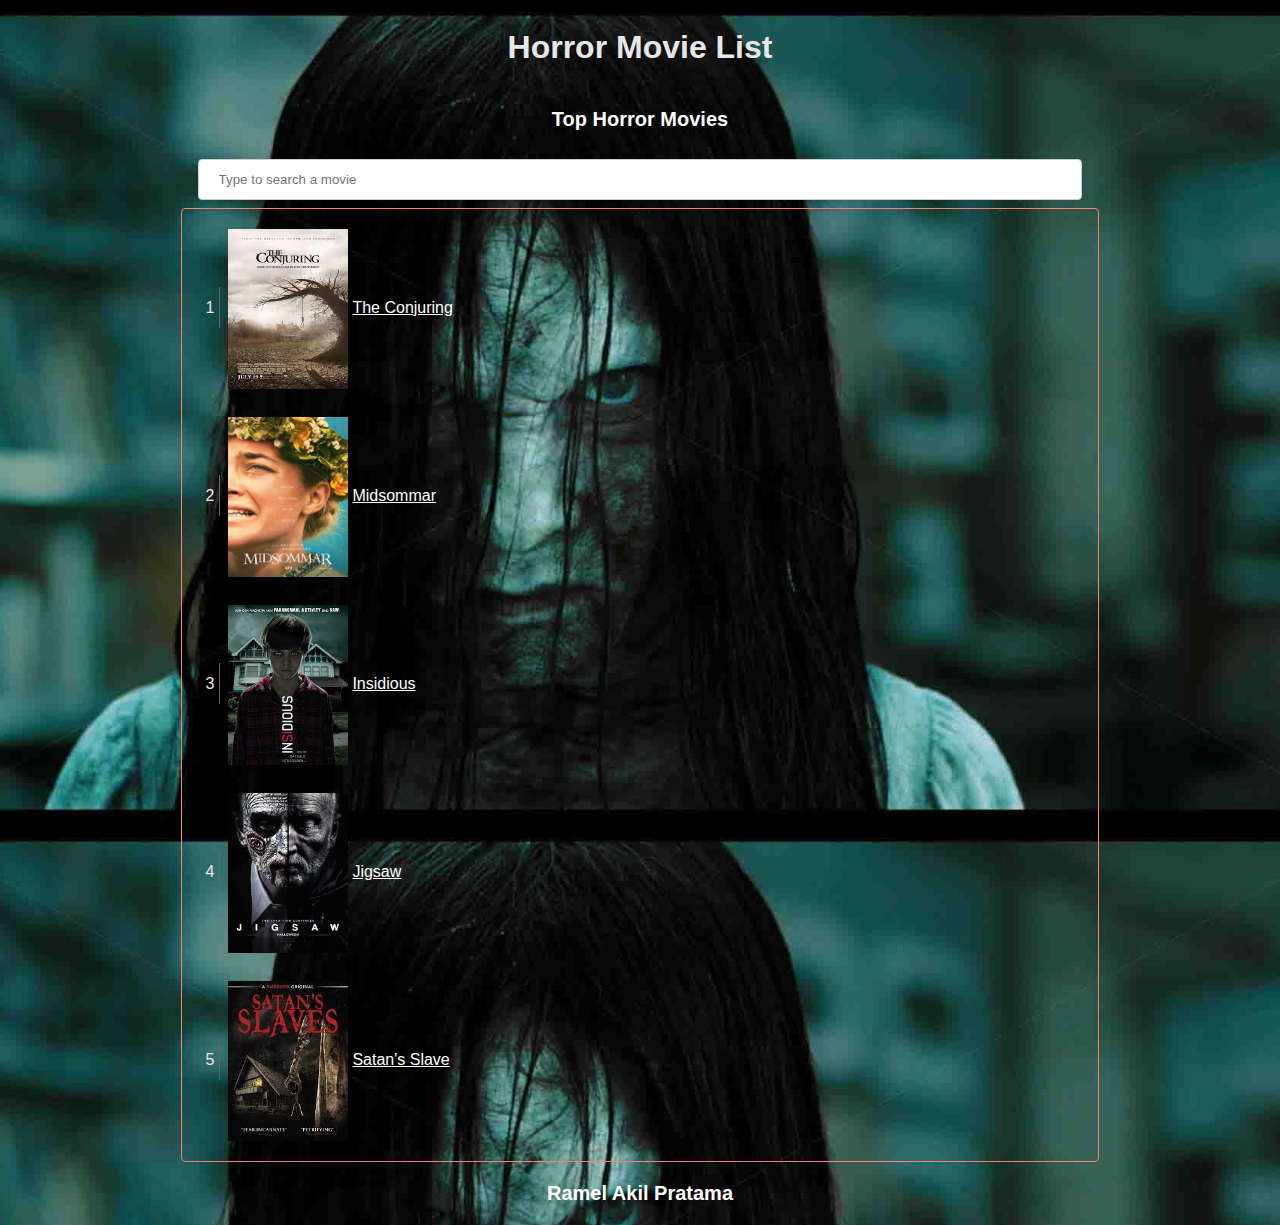
<file: index.html>
<!DOCTYPE html>
<html lang="en">
<head>
    <meta charset="UTF-8">
    <meta http-equiv="X-UA-Compatible" content="IE=edge">
    <meta name="viewport" content="width=device-width, initial-scale=1.0">
    <title>Horror Movie List</title>
    <link rel="icon" type="image/png" href="./begron.jpg" sizes="16x16" />
    <link rel="stylesheet" href="./style.css" />
</head>
<body>
    <div class="wholePage">
        <div class="centerPage">
            <h1>Horror Movie List</h1>
            <p class="subtitle">Top Horror Movies</p>
            <input type="text" id="filterInput" oninput="filterBar(this)" placeholder="Type to search a movie">

            <div id="listMovie" class="listMovie">
                <div class="movie">
                    <span class="movieNumber">1</span>
                    <img class="movieThumbnail" src="./konjuring.jpg">
                    <a class="movieTitle" href="./conjuring.html">The Conjuring </a>
                </div>
                <div class="movie">
                    <span class="movieNumber">2</span>
                    <img class="movieThumbnail" src="./minsomar.jpg">
                    <a class="movieTitle" href="./midsommar.html">Midsommar</a>
                </div>

                <div class="movie">
                    <span class="movieNumber">3</span>
                    <img class="movieThumbnail" src="./insidius.jpg">
                    <a class="movieTitle" href="./insidious.html">Insidious</a>
                </div>

                <div class="movie">
                    <span class="movieNumber">4</span>
                    <img class="movieThumbnail" src="./jiksaw.jpg">
                    <a class="movieTitle" href="./jigsaw.html">Jigsaw</a>
                </div>

                <div class="movie">
                    <span class="movieNumber">5</span>
                    <img class="movieThumbnail" src="./satan slev.jpg">
                    <a class="movieTitle" href="./satanslave.html">Satan's Slave</a>
                </div>

            </div>
        <p class="subtitle">Ramel Akil Pratama</p>    
        </div>

    </div>
    <script src="./script.js"></script>
</body>
</html>
</file>
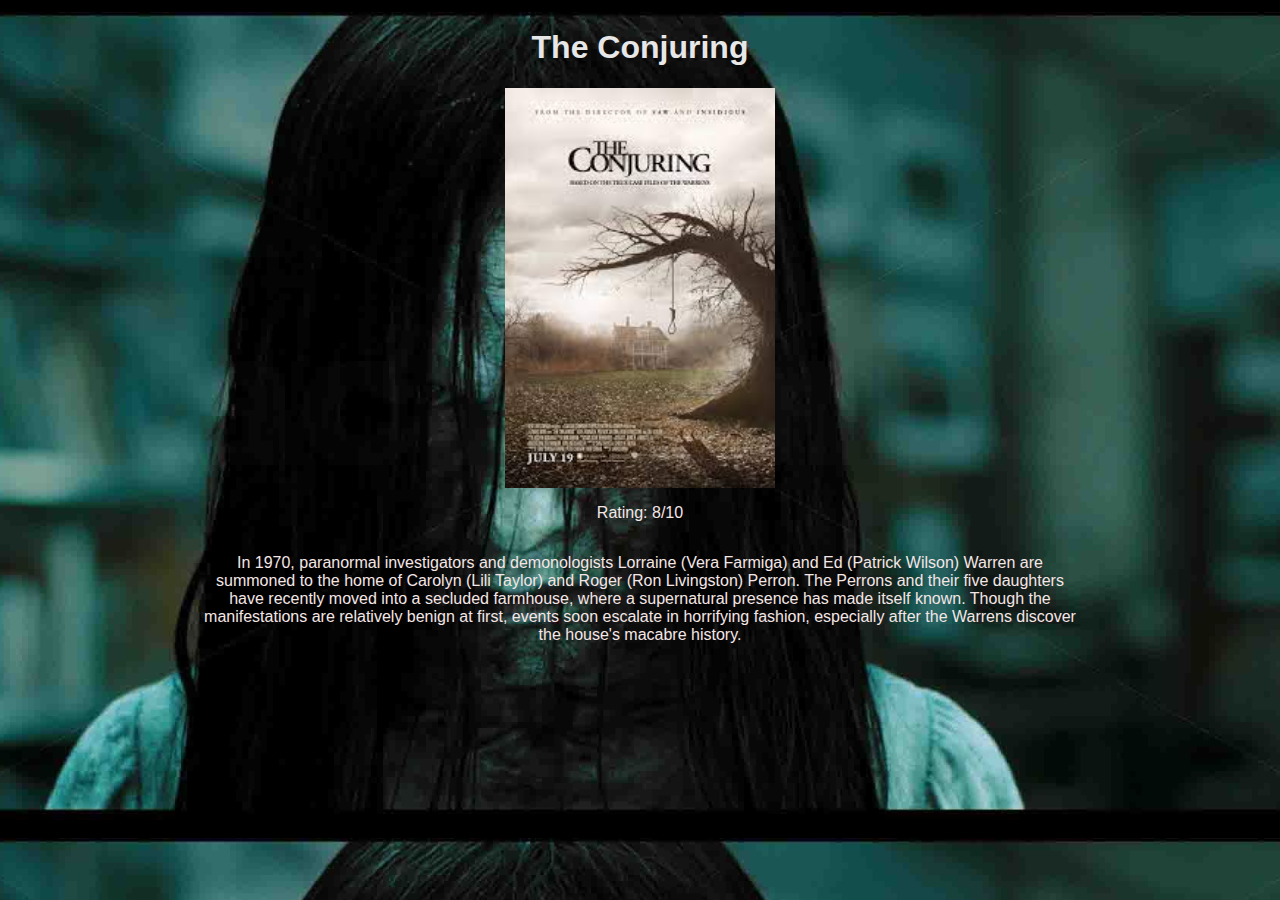
<file: conjuring.html>
<!DOCTYPE html>
<html lang="en">
<head>
    <meta charset="UTF-8">
    <meta http-equiv="X-UA-Compatible" content="IE=edge">
    <meta name="viewport" content="width=device-width, initial-scale=1.0">
    <title>The Conjuring</title>
    <link rel="icon" type="image/png" href="./konjuring.jpg" sizes="16x16" />
    <link rel="stylesheet" href="./style.css" />
</head>
<body>
    <div class="wholePage">
        <div class="centerPage">
            <h1>The Conjuring</h1>
            <img class = "poster" src="./konjuring.jpg">
            <p class="rating">Rating: 8/10</p>
            <p class="desc">In 1970, paranormal investigators and demonologists Lorraine (Vera Farmiga) and Ed (Patrick Wilson) Warren are summoned to the home of Carolyn (Lili Taylor) and Roger (Ron Livingston) Perron. The Perrons and their five daughters have recently moved into a secluded farmhouse, where a supernatural presence has made itself known. Though the manifestations are relatively benign at first, events soon escalate in horrifying fashion, especially after the Warrens discover the house's macabre history.</p>
            
            
        </div>

    </div>
</body>
</html>
</file>
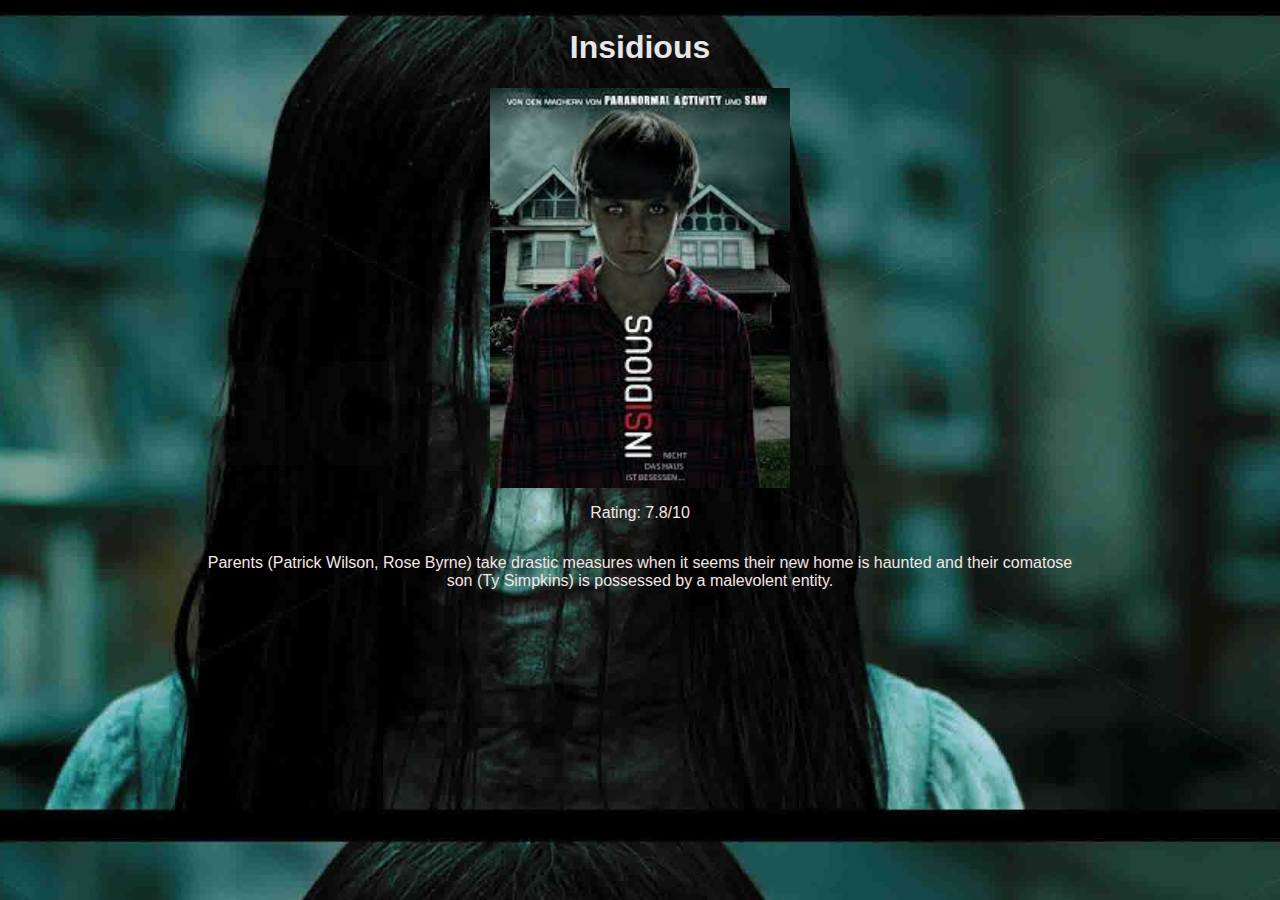
<file: insidious.html>
<!DOCTYPE html>
<html lang="en">
<head>
    <meta charset="UTF-8">
    <meta http-equiv="X-UA-Compatible" content="IE=edge">
    <meta name="viewport" content="width=device-width, initial-scale=1.0">
    <title>Insidious</title>
    <link rel="icon" type="image/png" href="./insidius.jpg" sizes="16x16" />
    <link rel="stylesheet" href="./style.css" />
</head>
<body>
    <div class="wholePage">
        <div class="centerPage">
            <h1>Insidious</h1>
            <img class = "poster" src="./insidius.jpg">
            <p class="rating">Rating: 7.8/10</p>
            <p class="desc">Parents (Patrick Wilson, Rose Byrne) take drastic measures when it seems their new home is haunted and their comatose son (Ty Simpkins) is possessed by a malevolent entity.</p>
            
            
        </div>

    </div>
</body>
</html>
</file>
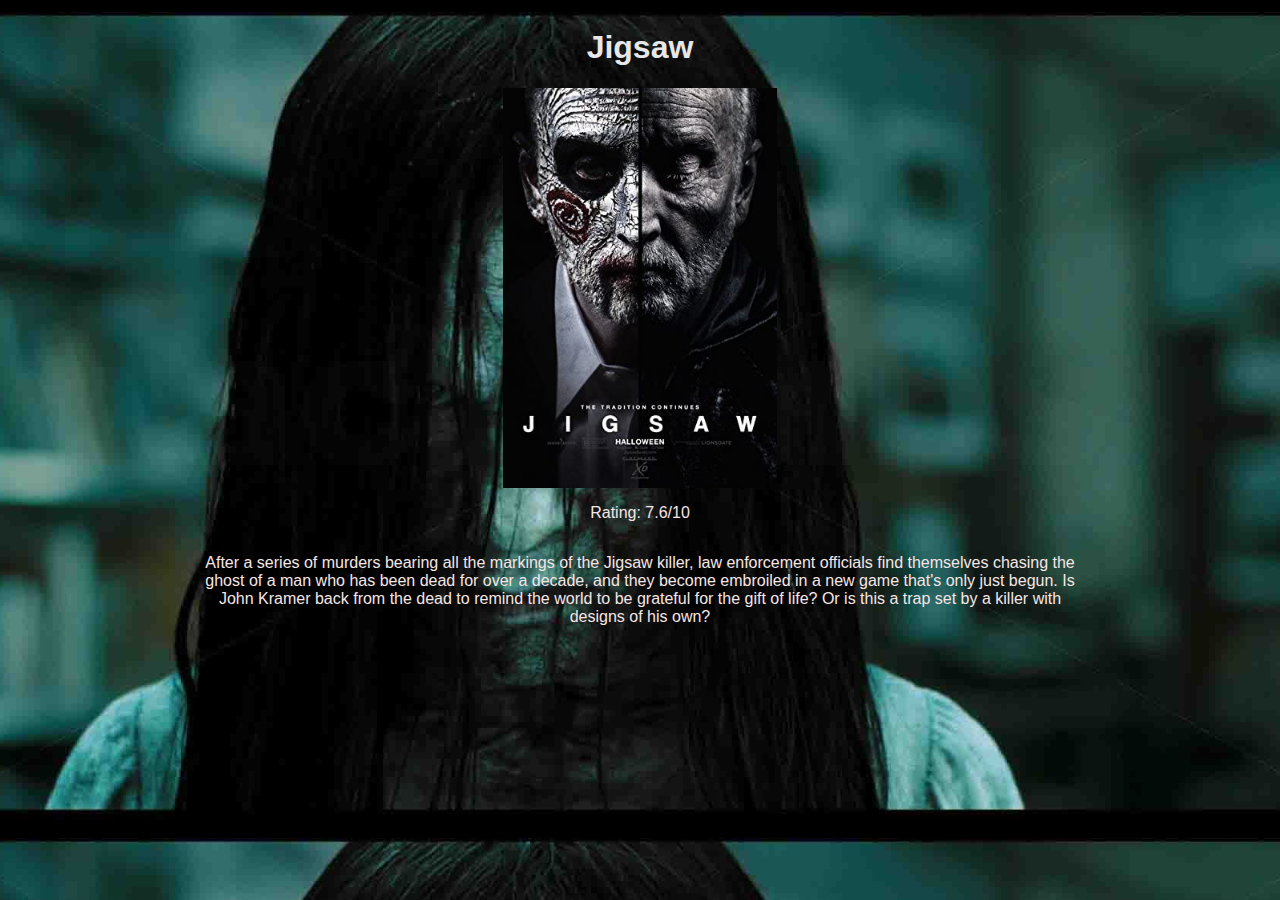
<file: jigsaw.html>
<!DOCTYPE html>
<html lang="en">
<head>
    <meta charset="UTF-8">
    <meta http-equiv="X-UA-Compatible" content="IE=edge">
    <meta name="viewport" content="width=device-width, initial-scale=1.0">
    <title>Jigsaw</title>
    <link rel="icon" type="image/png" href="./jiksaw.jpg" sizes="16x16" />
    <link rel="stylesheet" href="./style.css" />
</head>
<body>
    <div class="wholePage">
        <div class="centerPage">
            <h1>Jigsaw</h1>
            <img class = "poster" src="./jiksaw.jpg">
            <p class="rating">Rating: 7.6/10</p>
            <p class="desc">After a series of murders bearing all the markings of the Jigsaw killer, law enforcement officials find themselves chasing the ghost of a man who has been dead for over a decade, and they become embroiled in a new game that's only just begun. Is John Kramer back from the dead to remind the world to be grateful for the gift of life? Or is this a trap set by a killer with designs of his own?</p>
            
            
        </div>

    </div>
</body>
</html>
</file>
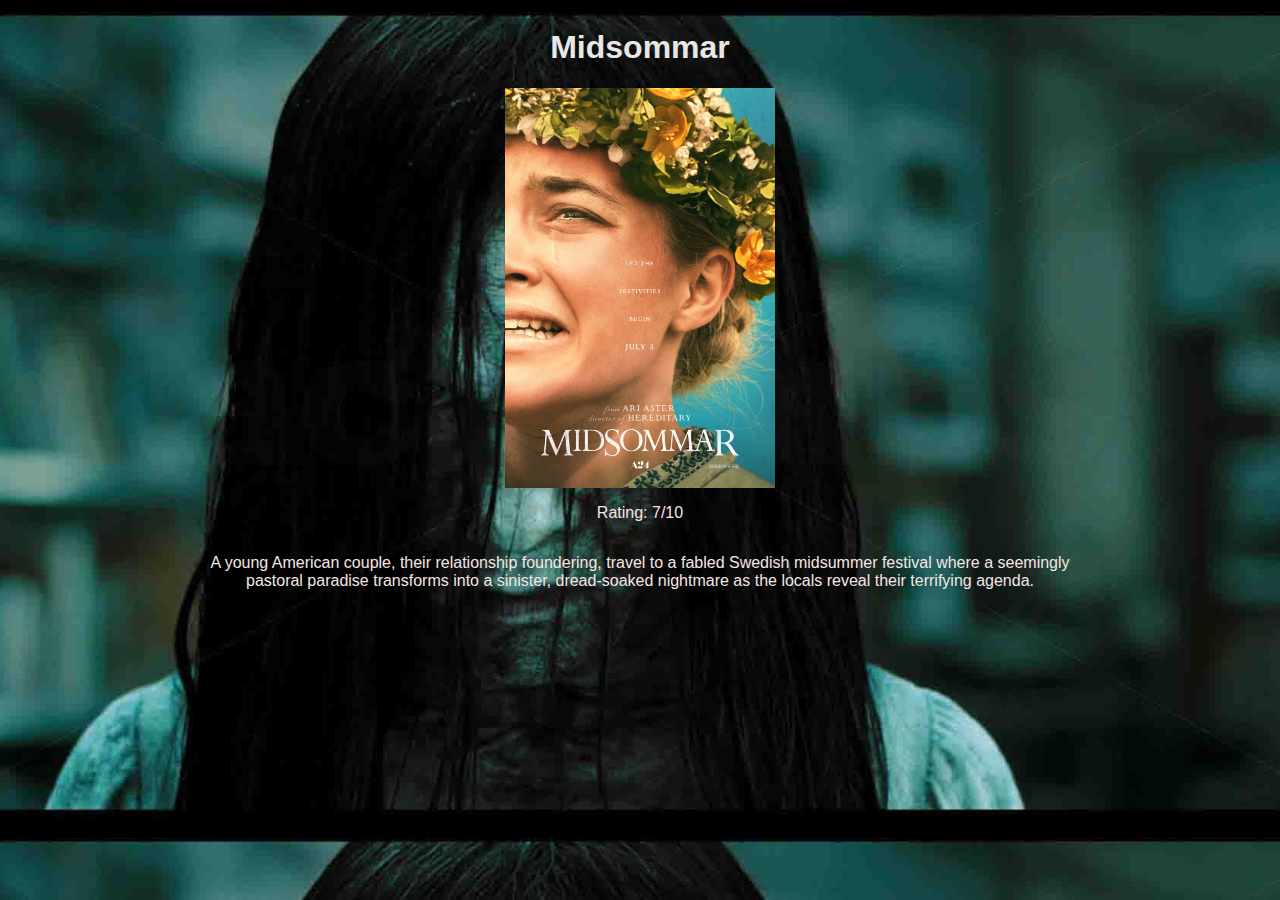
<file: midsommar.html>
<!DOCTYPE html>
<html lang="en">
<head>
    <meta charset="UTF-8">
    <meta http-equiv="X-UA-Compatible" content="IE=edge">
    <meta name="viewport" content="width=device-width, initial-scale=1.0">
    <title>Midsommar</title>
    <link rel="icon" type="image/png" href="./minsomar.jpg" sizes="16x16" />
    <link rel="stylesheet" href="./style.css" />
</head>
<body>
    <div class="wholePage">
        <div class="centerPage">
            <h1>Midsommar</h1>
            <img class = "poster" src="./minsomar.jpg">
            <p class="rating">Rating: 7/10</p>
            <p class="desc">A young American couple, their relationship foundering, travel to a fabled Swedish midsummer festival where a seemingly pastoral paradise transforms into a sinister, dread-soaked nightmare as the locals reveal their terrifying agenda.</p>
            
            
        </div>

    </div>
</body>
</html>
</file>
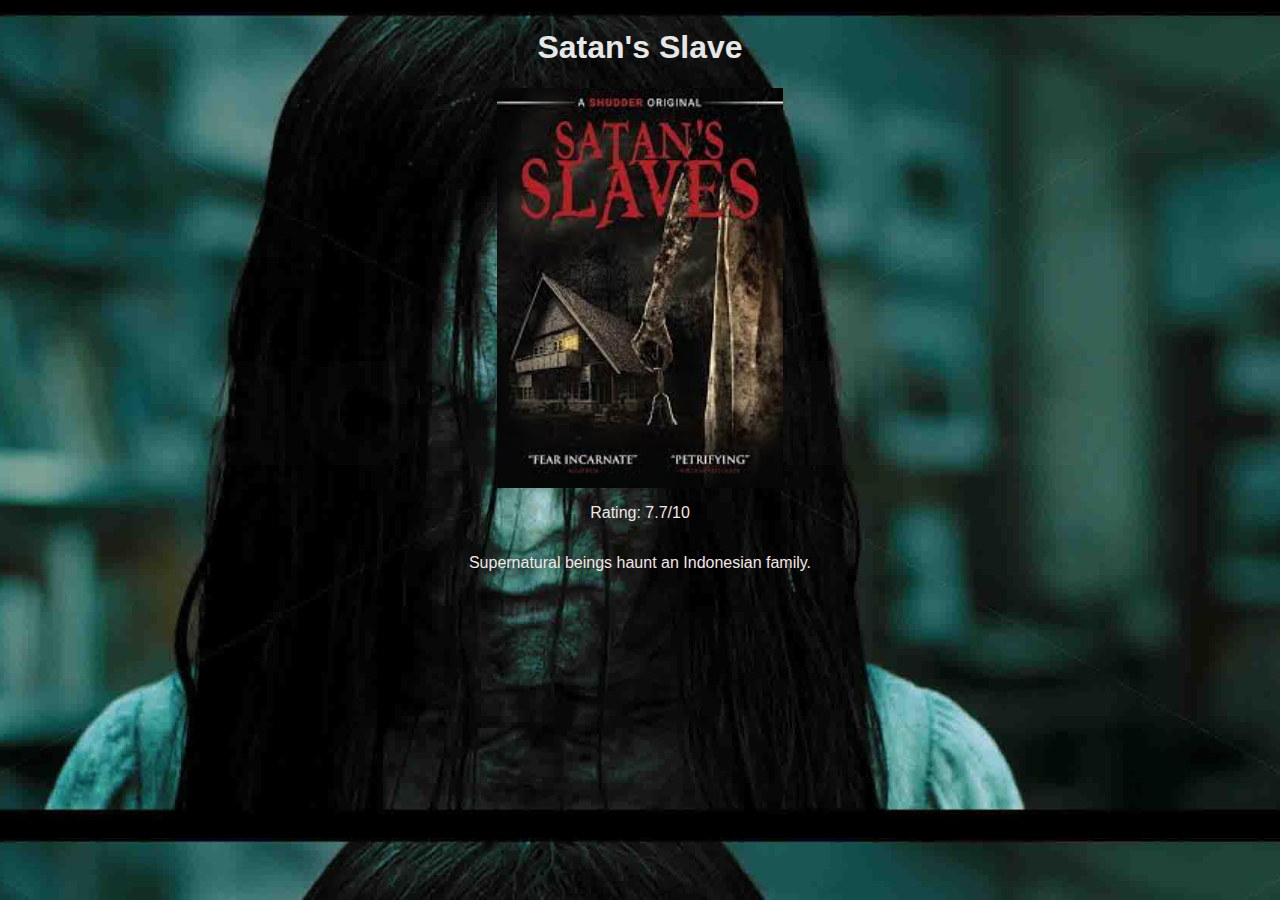
<file: satanslave.html>
<!DOCTYPE html>
<html lang="en">
<head>
    <meta charset="UTF-8">
    <meta http-equiv="X-UA-Compatible" content="IE=edge">
    <meta name="viewport" content="width=device-width, initial-scale=1.0">
    <title>Satan's Slave</title>
    <link rel="icon" type="image/png" href="./satan slev.jpg" sizes="16x16" />
    <link rel="stylesheet" href="./style.css" />
</head>
<body>
    <div class="wholePage">
        <div class="centerPage">
            <h1>Satan's Slave</h1>
            <img class = "poster" src="./satan slev.jpg">
            <p class="rating">Rating: 7.7/10</p>
            <p class="desc">Supernatural beings haunt an Indonesian family.</p>
            
            
        </div>

    </div>
</body>
</html>
</file>
<file: style.css>
body{
    background-image: url(./bekron\ hd.jpg);
    height: 90vh;
    background-size: cover;
    background-position: center;
    color: rgb(245, 230, 230);
    font-family:Arial, Helvetica, sans-serif
}

.wholePage {
    display: grid; 
    grid-template-columns: 15% 70% 15%; 
    gap: 0px 0px; 
  }

.centerPage {
    grid-column: 2;
    display: flex;
    flex-direction: column;
    align-items: center;
}

h1 {
    color: rgb(231, 231, 231);
}

.subtitle {
    color: rgb(255, 255, 255);
    font-family:'Trebuchet MS', 'Lucida Sans Unicode', 'Lucida Grande', 'Lucida Sans', Arial, sans-serif ;
    font-weight: bold ;
    font-size: 20px ;
}

.poster {
    height: 400px;
}

.movieThumbnail {
    height: 160px;
    width: 120px;
    vertical-align: middle;
}

.listMovie {
    width: 100%;
    border: solid salmon;
    border-width: thin;
    border-radius: 4px;
    padding: 0px 16px 12px 16px;
    
}


.movie {
    margin-top: 12px;
    padding: 8px;
    border: none;
    border-radius: 4px;
    white-space: nowrap;
    overflow: hidden;
    text-overflow: clip;
    align-self: auto;
}

.movie:hover {
    background-color: teal;
}

.movieNumber {
    border-right: solid thin #666;
    padding: 12px 4px 12px 0px;
    margin: 4px 4px 4px 0px;

}

.movieTitle {
    color: rgb(255, 255, 255);
    font-family: cursive, Geneva, Tahoma, sans-serif;
}

.desc {
    text-align: center;
}

input{
    width: 100%;
    padding: 12px 20px;
    margin: 8px 0;
    display: inline-block;
    border: 1px solid #ccc;
    border-radius: 4px;
    box-sizing: border-box;
  }
</file>
